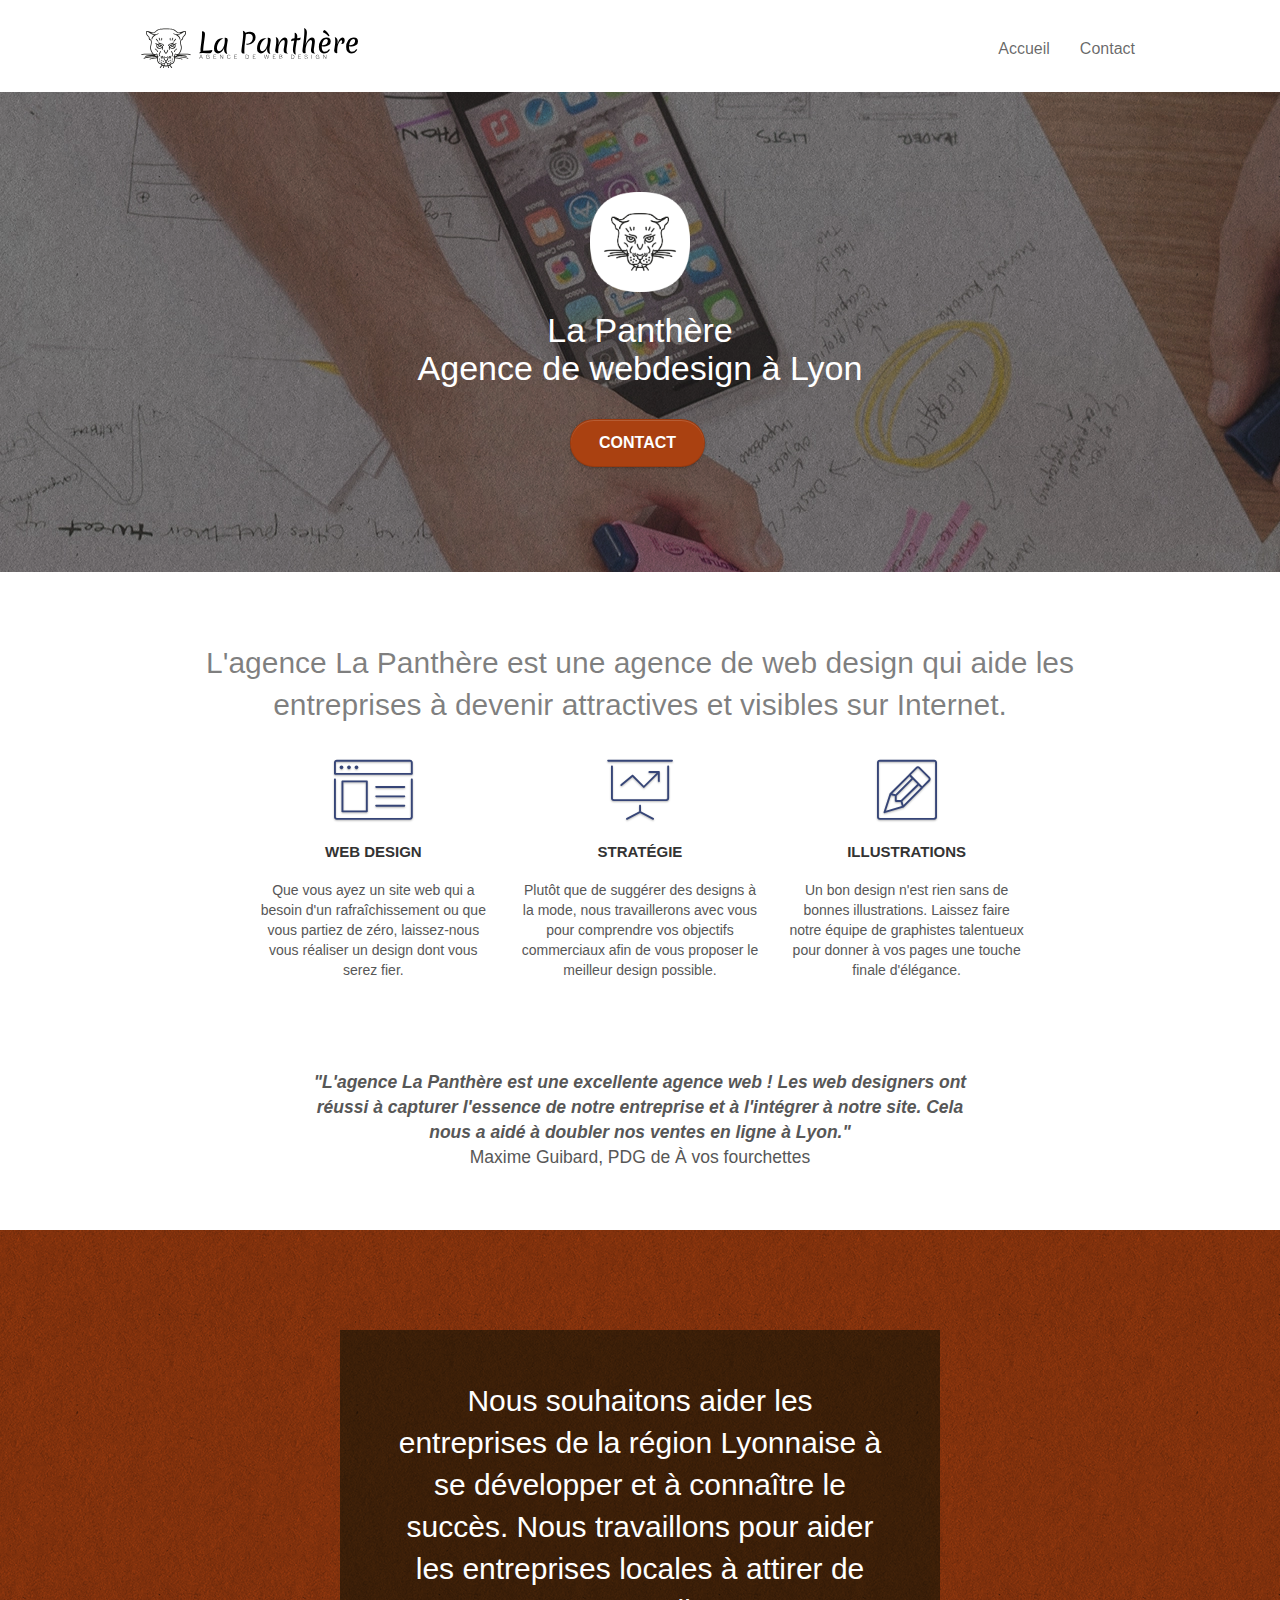
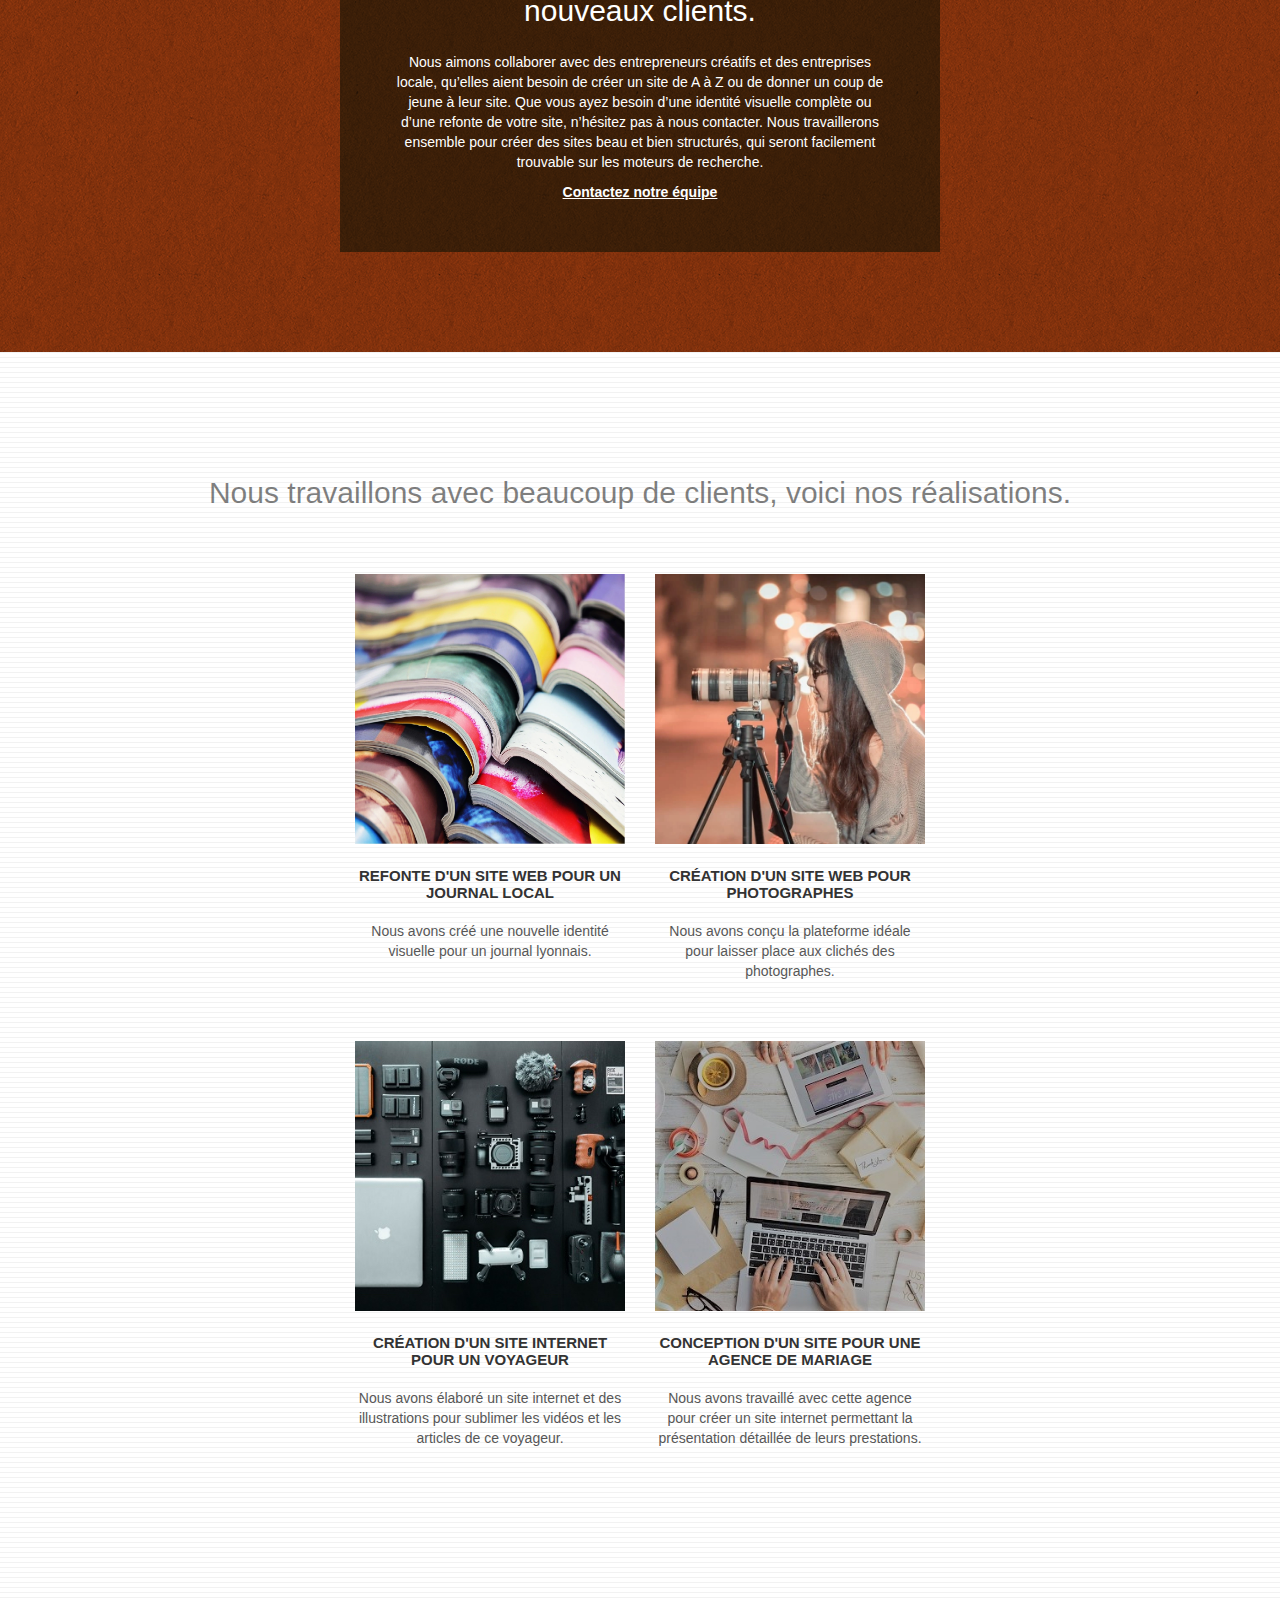
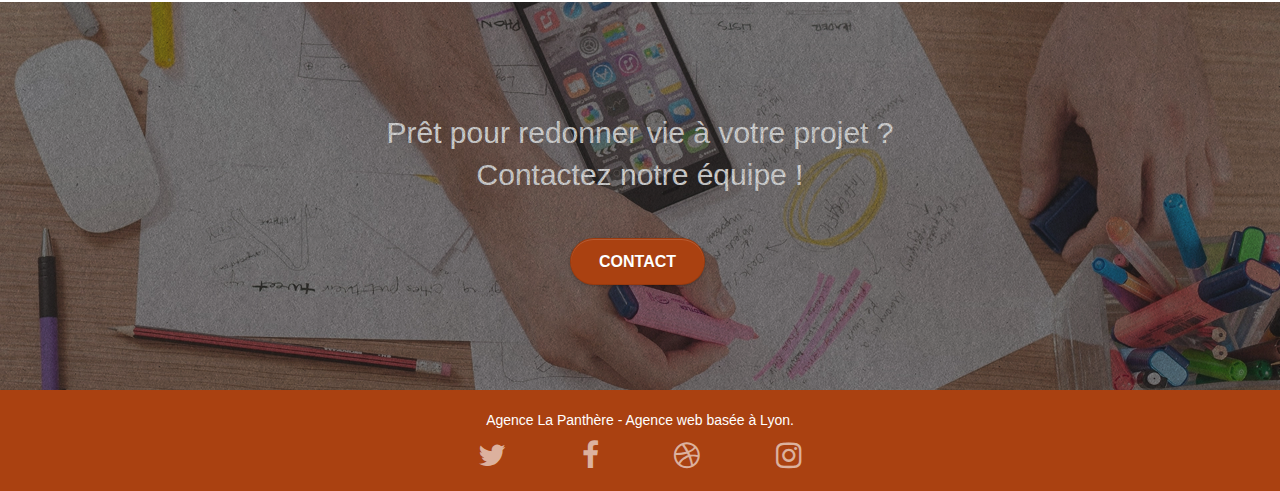
<file: index.html>
<!doctype html>
<html lang="fr">
  <head>
    <meta charset="utf-8">
    <meta name="description" content="Agence de Web Design basée à Lyon qui aide les entreprises à devenir attractives et visible sur Internet.">
    <meta name="viewport" content="width=device-width, initial-scale=1.0, viewport-fit=cover">

    <title>La Panthère - Votre agence de Web Design à Lyon</title>

    <link rel="shortcut icon" type="image/png" href="img/favicon.jpg">
    <link rel="stylesheet" type="text/css" href="./style.css">

    <script src="./js/jquery-2.1.0.js" defer></script>
    <script src="./js/bootstrap.js" defer></script>
    <script src="./js/blocs.js" defer></script>
    <script src="./js/jquery.touchSwipe.js" defer></script>
    <script src="./js/gmaps.js" defer></script>
  </head>

  <body>
  <!-- Principal conteneur -->
  <div class="page-container">

    <!-- header -->
    <header class="bloc bgc-white l-bloc " id="bloc-0">
      <div class="container bloc-sm">
        <nav class="navbar row">
          <div class="navbar-header">
            <a class="navbar-brand" href="index.html"><img src="img/agence-la-panthere-monochrome.svg" alt="La Panthère Logo" height="40"></a>
            <button id="nav-toggle" type="button" class="ui-navbar-toggle navbar-toggle" data-toggle="collapse" data-target=".navbar-1">
              <span class="sr-only">Toggle navigation</span><span class="icon-bar"></span><span class="icon-bar"></span><span class="icon-bar"></span>
            </button>
          </div>
          <div class="collapse navbar-collapse navbar-1 special-dropdown-nav">
            <ul class="site-navigation nav navbar-nav">
              <li><a href="index.html">Accueil</a></li>
              <li><a href="contact.html">Contact</a></li>
            </ul>
          </div>
        </nav>
      </div>
    </header>
    <!-- header END -->

    <!-- section-presentation -->
    <section class="bloc bgc-dark-slate-blue bg-banniere d-bloc bg-t-edge bloc-bg-texture texture-paper b-parallax">
      <div class="container bloc-lg">
        <div class="row tight-width-whitespace">
          <div class="col-sm-12">
            <img src="img/logo.webp" class="center-block image-resize-mode" width="100" alt="Logo La Panthère">
            <h1 class="text-center">La Panthère<br>Agence de webdesign à Lyon</h1>
            <div class="text-center">
              <a href="contact.html" class="btn btn-lg btn-clean btn-rd cta-hero btn-atomic-tangerine" id="cta-hero">Contact</a>
            </div>
          </div>
        </div>
      </div>
    </section>
    <!-- section-presentation END -->

    <!-- section-services -->
    <section class="bloc bgc-white l-bloc" id="bloc-2-services">
      <div class="container bloc-md">
        <div class="row">
          <div class="col-sm-12 text-center">
            <h2>L'agence La Panthère est une agence de web design qui aide les entreprises à devenir attractives et visibles sur Internet.</h2>
          </div>
        </div>
        <div class="row voffset-lg med-width-whitespace">
          <div class="col-sm-4">
            <div class="text-center">
              <span class="et-icon-browser sm-shadow icon-dark-slate-blue icons icon-lg"></span>
            </div>
            <h3 class="mg-md text-center">Web design</h3>
            <p class="text-center">Que vous ayez un site web qui a besoin d'un rafraîchissement ou que vous partiez de zéro, laissez-nous vous réaliser un design dont vous serez fier.</p>
          </div>

          <div class="col-sm-4">
            <div class="text-center">
              <span class="et-icon-presentation sm-shadow icon-dark-slate-blue icons icon-lg"></span>
            </div>
            <h3 class="mg-md text-center">Stratégie</h3>
            <p class="text-center">Plutôt que de suggérer des designs à la mode, nous travaillerons avec vous pour comprendre vos objectifs commerciaux afin de vous proposer le meilleur design possible.</p>
          </div>
          <div class="col-sm-4">
            <div class="text-center">
              <span class="et-icon-edit sm-shadow icon-dark-slate-blue icons icon-lg"></span>
            </div>
            <h3 class="mg-md text-center">Illustrations</h3>
            <p class="text-center">Un bon design n'est rien sans de bonnes illustrations. Laissez faire notre équipe de graphistes talentueux pour donner à vos pages une touche finale d'élégance.</p>
          </div>
        </div>
        <div class="row voffset-lg voffset">
          <div class="col-xs-12 col-md-8 col-md-offset-2 text-center">
            <p class="citation"><i><strong>"L'agence La Panthère est une excellente agence web ! Les web designers ont réussi à capturer l'essence de notre entreprise et à l'intégrer à notre site. Cela nous a aidé à doubler nos ventes en ligne à Lyon."</strong></i><br>Maxime Guibard, PDG de À vos fourchettes</p>
          </div>
        </div>
      </div>
    </section>
    <!-- section-services END -->

    <!-- section-what-i-do -->
    <section class="bloc tc-white bgc-atomic-tangerine bg-presentation d-bloc bloc-bg-texture texture-paper b-parallax" id="bloc-3-what-i-do">
      <div class="container bloc-lg">
        <div class="row tight-width-whitespace black-background">
          <div class="col-sm-12">
            <h2 class="mg-md text-center tc-white">Nous souhaitons aider les entreprises de la région Lyonnaise à se développer et à connaître le succès. Nous travaillons pour aider les entreprises locales à attirer de nouveaux clients.</h2>
            <p class="text-center white">Nous aimons collaborer avec des entrepreneurs créatifs et des entreprises locale, qu’elles aient besoin de créer un site de A à Z ou de donner un coup de jeune à leur site. Que vous ayez besoin d’une identité visuelle complète ou d’une refonte de votre site, n’hésitez pas à nous contacter. Nous travaillerons ensemble pour créer des sites beau et bien structurés, qui seront facilement trouvable sur les moteurs de recherche.</p>
            <p class="text-center"><a class="ltc-white bold-link" href="contact.html">Contactez notre équipe</a></p>
          </div>
        </div>
      </div>
    </section>
    <!-- section-what-i-do END -->

    <!-- section-portfolio -->
    <section class="bloc bgc-white bg-lines-h2-bg bg-repeat l-bloc" id="bloc-4-portfolio">
      <div class="container bloc-lg">
        <div class="row">
          <div class="col-sm-12 text-center">
            <h2>Nous travaillons avec beaucoup de clients, voici nos réalisations.</h2>
          </div>
        </div>
        <div class="row tight-width-whitespace portfolio-row">
          <div class="col-sm-6">
            <a href="#" data-lightbox="img/1.webp" data-gallery-id="gallery-1" data-caption="Refonte d'un site web pour un journal local" data-frame="snapshot-lb"><img src="img/1.webp" alt="image journaux locaux" class="img-responsive portfolio-thumb"></a>
            <h3 class="mg-md text-center">Refonte d'un site web pour un journal local</h3>
            <p class="text-center">Nous avons créé une nouvelle identité visuelle pour un journal lyonnais.</p>
          </div>
          <div class="col-sm-6">
            <a href="#" data-lightbox="img/2.webp" data-gallery-id="gallery-1" data-caption="Création d'un site web pour photographes" data-frame="snapshot-lb"><img src="img/2.webp" class="img-responsive portfolio-thumb" alt="image photographes"></a>
            <h3 class="mg-md text-center">Création d'un site web pour photographes</h3>
            <p class="text-center">Nous avons conçu la plateforme idéale pour laisser place aux clichés des photographes.</p>
          </div>
        </div>
        <div class="row tight-width-whitespace portfolio-row">
          <div class="col-sm-6">
            <a href="#" data-lightbox="img/3.webp" data-gallery-id="gallery-1" data-caption="Création d'un site internet pour un voyageur" data-frame="snapshot-lb"><img src="img/3.webp" class="img-responsive portfolio-thumb" alt="image matériel voyageur"></a>
            <h3 class="mg-md text-center">Création d'un site internet pour un voyageur</h3>
            <p class="text-center">Nous avons élaboré un site internet et des illustrations pour sublimer les vidéos et les articles de ce voyageur.</p>
          </div>
          <div class="col-sm-6">
            <a href="#" data-lightbox="img/4.webp" data-gallery-id="gallery-1" data-caption="Conception d'un site pour une agence de mariage" data-frame="snapshot-lb"><img src="img/4.webp" class="img-responsive portfolio-thumb" alt="image préparation mariage"></a>
            <h3 class="mg-md text-center">Conception d'un site pour une agence de mariage</h3>
            <p class="text-center">Nous avons travaillé avec cette agence pour créer un site internet permettant la présentation détaillée de leurs prestations.</p>
          </div>
        </div>
      </div>
    </section>
    <!-- section-portfolio END -->

    <!-- section-cta -->
    <section class="bloc bgc-dark-slate-blue bg-banniere d-bloc bloc-bg-texture texture-paper" id="bloc-5-cta">
      <div class="container bloc-lg">
        <div class="row">
          <h2 class="mg-md text-center tc-white">Prêt pour redonner vie à votre projet ?<br>Contactez notre équipe !</h2>
          <div class="col-sm-12 text-center">
            <a href="contact.html" class="btn btn-atomic-tangerine btn-clean btn-rd btn-lg cta-hero">Contact</a>
          </div>
        </div>
      </div>
    </section>
    <!-- section-cta END -->

    <!-- Footer -->
    <footer class="bloc bgc-atomic-tangerine d-bloc" id="bloc-8">
      <div class="container bloc-sm">
        <div class="row">
          <div class="col-sm-12">
            <p class="text-center white">Agence La Panthère - Agence web basée à Lyon.</p>
            <div class="social">
              <div class="text-center">
                <a href="index.html" aria-label="link to twitter"><span class="fa fa-twitter icon-md"></span></a>
              </div>
              <div class="text-center">
                <a href="index.html" aria-label="link to facebook"><span class="fa fa-facebook icon-md"></span></a>
              </div>
              <div class="text-center">
                <a href="index.html" aria-label="link to dribbble"><span class="fa fa-dribbble icon-md"></span></a>
              </div>
              <div class="text-center">
                <a href="index.html" aria-label="link to instagram"><span class="fa fa-instagram icon-md"></span></a>
              </div>
            </div>
          </div>
        </div>
      </div>
    </footer>
    <!-- Footer END -->

  </div>
  <!-- Principal conteneur END -->

  </body>
</html>
</file>
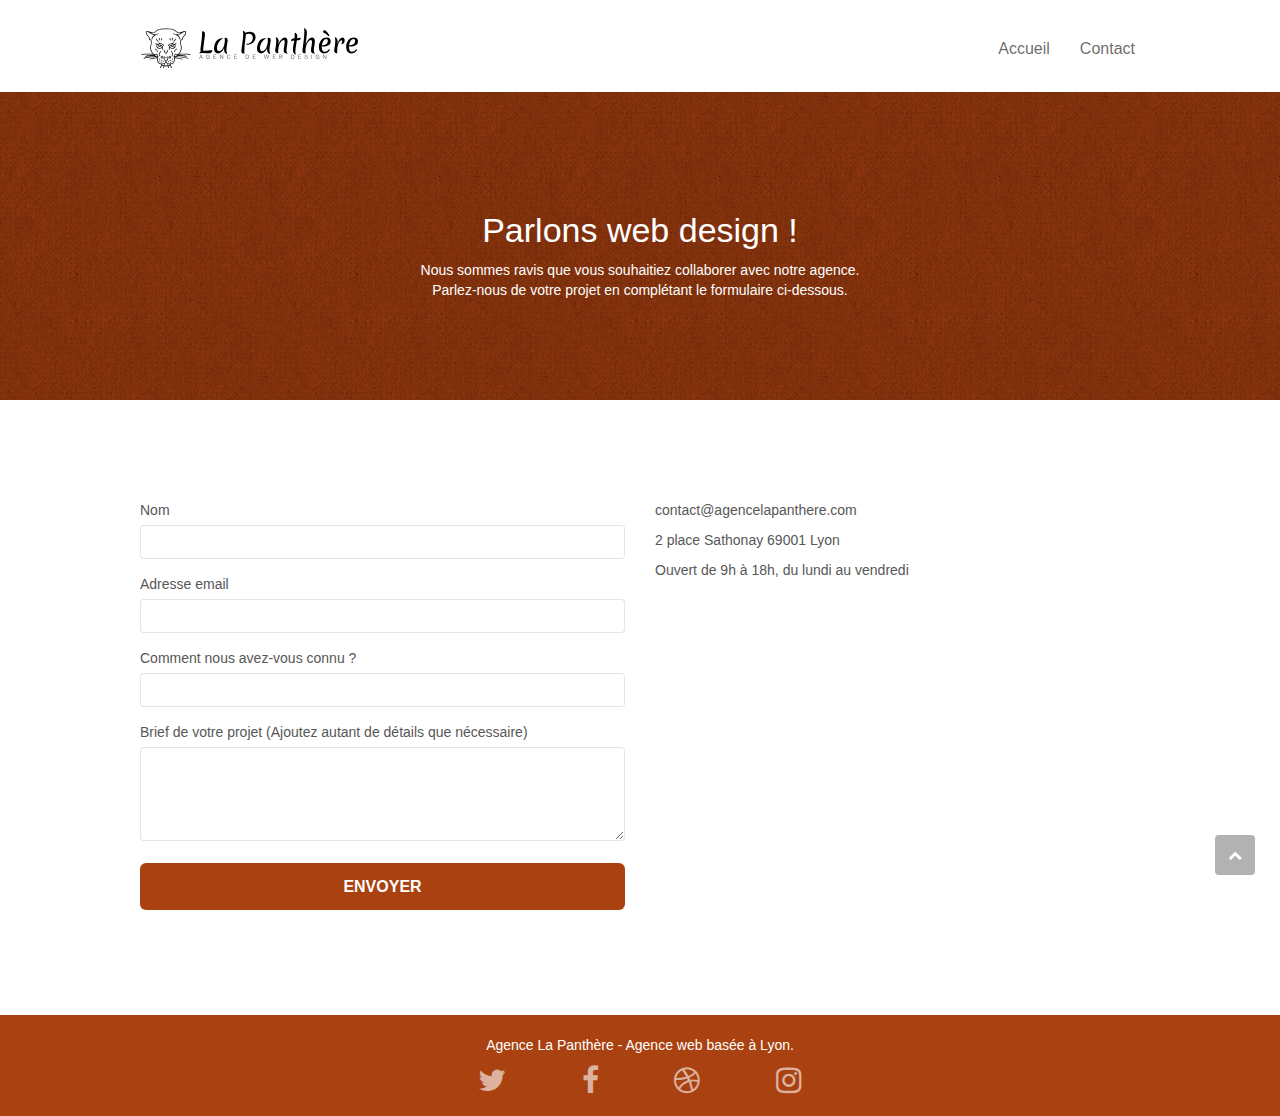
<file: contact.html>
<!doctype html>
<html lang="fr">
  <head>
    <meta charset="utf-8">
    <meta name="description" content="Agence de Web Design qui aide les entreprises à devenir attractives et visible sur Internet.">
    <meta name="viewport" content="width=device-width, initial-scale=1.0, viewport-fit=cover">

    <title>Contact La Panthère</title>

    <link rel="shortcut icon" type="image/png" href="img/favicon.jpg">
    <link rel="stylesheet" type="text/css" href="./style.css">

    <script src="./js/jquery-2.1.0.js" defer></script>
    <script src="./js/bootstrap.js" defer></script>
    <script src="./js/blocs.js" defer></script>
    <script src="./js/jqBootstrapValidation.js" defer></script>
    <script src="./js/formHandler.js" defer></script>
  </head>

  <body>
    <div class="page-container">

      <header class="bloc bgc-white l-bloc" id="bloc-0">
        <div class="container bloc-sm">
          <nav class="navbar row">
            <div class="navbar-header">
              <a class="navbar-brand" href="index.html"><img src="img/agence-la-panthere-monochrome.svg" alt="La Panthère Logo" height="40"></a>
              <button id="nav-toggle" type="button" class="ui-navbar-toggle navbar-toggle" data-toggle="collapse" data-target=".navbar-1">
                <span class="sr-only">Toggle navigation</span><span class="icon-bar"></span><span class="icon-bar"></span><span class="icon-bar"></span>
              </button>
            </div>
            <div class="collapse navbar-collapse navbar-1 special-dropdown-nav">
              <ul class="site-navigation nav navbar-nav">
                <li><a href="index.html">Accueil</a></li>
                <li><a href="contact.html">Contact</a></li>
              </ul>
            </div>
          </nav>
        </div>
      </header>

      <section class="bloc bg-dots-bg bg-repeat bgc-atomic-tangerine d-bloc bloc-bg-texture texture-paper" id="bloc-6">
        <div class="container bloc-lg">
          <div class="row">
            <div class="col-sm-12">
              <h1 class="text-center hero-bloc-text">Parlons web design !</h1>
              <p class="text-center mg-lg tc-white tight-width-whitespace">
                Nous sommes ravis que vous souhaitiez collaborer avec notre agence.<br>
                Parlez-nous de votre projet en complétant le formulaire ci-dessous.
              </p>
            </div>
          </div>
        </div>
      </section>

      <div class="bloc bgc-white l-bloc" id="bloc-7">
        <div class="container bloc-lg">
          <div class="row">
            <div class="col-sm-6">
              <form id="form_1" novalidate data-success-msg="Your message has been sent." data-fail-msg="Sorry it seems that our mail server is not responding, Sorry for the inconvenience!">
                <div class="form-group">
                  <label for="name">Nom</label>
                  <input id="name" class="form-control" required >
                </div>
                <div class="form-group">
                  <label for="email">Adresse email</label>
                  <input id="email" class="form-control" type="email" required >
                </div>
                <div class="form-group">
                  <label for="input_504">Comment nous avez-vous connu ?</label>
                  <input class="form-control" type="email" required id="input_504">
                </div>
                <div class="form-group">
                  <label for="message">Brief de votre projet (Ajoutez autant de détails que nécessaire)</label>
                  <textarea id="message" class="form-control" rows="4" cols="50" required></textarea>
                </div>
                <button class="bloc-button btn btn-lg btn-block cta-hero btn-atomic-tangerine" type="submit">
                  Envoyer
                </button>
              </form>
            </div>
            <div class="col-sm-6">
              <p>contact@agencelapanthere.com</p>
              <p>2 place Sathonay 69001 Lyon</p>
              <p>Ouvert de 9h à 18h, du lundi au vendredi</p>
            </div>
          </div>
        </div>
      </div>

      <a class="bloc-button btn btn-d scrollToTop" onclick="scrollToTarget('1')"><span class="fa fa-chevron-up"></span></a>

    <!-- Footer -->
    <footer class="bloc bgc-atomic-tangerine d-bloc" id="bloc-8">
      <div class="container bloc-sm">
        <div class="row">
          <div class="col-sm-12">
            <p class="text-center white">Agence La Panthère - Agence web basée à Lyon.</p>
            <div class="social">
              <div class="text-center">
                <a href="index.html" aria-label="link to twitter"><span class="fa fa-twitter icon-md"></span></a>
              </div>
              <div class="text-center">
                <a href="index.html" aria-label="link to facebook"><span class="fa fa-facebook icon-md"></span></a>
              </div>
              <div class="text-center">
                <a href="index.html" aria-label="link to dribbble"><span class="fa fa-dribbble icon-md"></span></a>
              </div>
              <div class="text-center">
                <a href="index.html" aria-label="link to instagram"><span class="fa fa-instagram icon-md"></span></a>
              </div>
            </div>
          </div>
        </div>
      </div>
    </footer>
    <!-- Footer END -->

    </div>
  </body>
</html>
</file>
<file: style.css>
@import 'css/index.css';

body {
  margin: 0;
  padding: 0;
  background: #FFF;
  overflow-x: hidden;
  -webkit-font-smoothing: antialiased;
  -moz-osx-font-smoothing: grayscale;
}

h1 {
  color: white;
  font-size: 34px;
}

h2 {
  font-size: 30px;
  line-height: 1.4em;
}

h3 {
  font-size: 15px;
  text-transform: uppercase;
  font-weight: 700;
  color: #333333;
}

a, button {
  transition: all .3s ease-in-out;
  outline: none!important;
}

a:hover {
  text-decoration: none;
  cursor: pointer;
}

p {
  font-size: 14px;
}

p, label, a, .btn {
  font-family: "helvetica";
  font-weight: 400;
  color: #575757;
}

#page-loading-blocs-notifaction {
  position: fixed;
  top: 0;
  bottom: 0;
  width: 100%;
  z-index: 100000;
  background: #FFFFFF url("img/pageload-spinner.gif") no-repeat center center;
}

.bloc {
  width: 100%;
  clear: both;
  background: 50% 50% no-repeat;
  padding: 0 50px;
  -webkit-background-size: cover;
  -moz-background-size: cover;
  -o-background-size: cover;
  background-size: cover;
  position: relative;
}

.bloc .container {
  padding-left: 0;
  padding-right: 0;
}

.bloc-lg {
  padding: 100px 50px;
}

.bloc-md {
  padding: 50px;
}

.bloc-sm {
  padding: 20px 50px;
}

.bg-center,
.bg-l-edge,
.bg-r-edge,
.bg-t-edge,
.bg-b-edge,
.bg-tl-edge,
.bg-bl-edge,
.bg-tr-edge,
.bg-br-edge,
.bg-repeat {
  -webkit-background-size: auto!important;
  -moz-background-size: auto!important;
  -o-background-size: auto!important;
  background-size: auto!important;
}

.bg-repeat {
  background: repeat;
}

.bg-t-edge {
  background: top no-repeat;
}

.bloc-bg-texture::before {
  content: "";
  background-size: 2px 2px;
  position: absolute;
  top: 0;
  bottom: 0;
  left: 0;
  right: 0;
}

.texture-paper::before {
  background: url("img/texture-paper.webp");
  background-size: 280px 280px;
}

.b-parallax {
  background-attachment: fixed;
}

.d-bloc {
  color: rgba(255, 255, 255, .7);
}

.d-bloc button:hover {
  color: rgba(255, 255, 255, .9);
}

.d-bloc .icon-round,
.d-bloc .icon-square,
.d-bloc .icon-rounded,
.d-bloc .icon-semi-rounded-a,
.d-bloc .icon-semi-rounded-b {
  border-color: rgba(255, 255, 255, .9);
}

.d-bloc .divider-h span {
  border-color: rgba(255, 255, 255, .2);
}

.d-bloc .a-btn,
.d-bloc .navbar a,
.d-bloc .navbar-brand,
.d-bloc a .icon-sm,
.d-bloc a .icon-md,
.d-bloc a .icon-lg,
.d-bloc a .icon-xl,
.d-bloc h1 a,
.d-bloc h2 a,
.d-bloc h3 a,
.d-bloc h4 a,
.d-bloc h5 a,
.d-bloc h6 a,
.d-bloc p a {
  color: rgba(255, 255, 255, .6);
}

.d-bloc .a-btn:hover,
.d-bloc .navbar a:hover,
.d-bloc .navbar-brand:hover,
.d-bloc a:hover .icon-sm,
.d-bloc a:hover .icon-md,
.d-bloc a:hover .icon-lg,
.d-bloc a:hover .icon-xl,
.d-bloc h1 a:hover,
.d-bloc h2 a:hover,
.d-bloc h3 a:hover,
.d-bloc h4 a:hover,
.d-bloc h5 a:hover,
.d-bloc h6 a:hover,
.d-bloc p a:hover {
  color: rgba(255, 255, 255, 1);
}

.d-bloc .navbar-toggle .icon-bar {
  background: rgba(255, 255, 255, 1);
}

.d-bloc .btn-wire,
.d-bloc .btn-wire:hover {
  color: rgba(255, 255, 255, 1);
  border-color: rgba(255, 255, 255, 1);
}

.d-bloc .panel {
  color: rgba(0, 0, 0, .5);
}

.d-bloc .panel button:hover {
  color: rgba(0, 0, 0, .7);
}

.d-bloc .panel icon {
  border-color: rgba(0, 0, 0, .7);
}

.d-bloc .panel .divider-h span {
  border-color: rgba(0, 0, 0, .1);
}

.d-bloc .panel .a-btn {
  color: rgba(0, 0, 0, .6);
}

.d-bloc .panel .a-btn:hover {
  color: rgba(0, 0, 0, 1);
}

.d-bloc .panel .btn-wire,
.d-bloc .panel .btn-wire:hover {
  color: rgba(0, 0, 0, .7);
  border-color: rgba(0, 0, 0, .3);
}

.d-bloc .panel,
.l-bloc {
  color: rgba(0, 0, 0, .5);
}

.d-bloc .panel button:hover,
.l-bloc button:hover {
  color: rgba(0, 0, 0, .7);
}

.l-bloc .icon-round,
.l-bloc .icon-square,
.l-bloc .icon-rounded,
.l-bloc .icon-semi-rounded-a,
.l-bloc .icon-semi-rounded-b {
  border-color: rgba(0, 0, 0, .7);
}

.d-bloc .panel .divider-h span,
.l-bloc .divider-h span {
  border-color: rgba(0, 0, 0, .1);
}

.d-bloc .panel .a-btn,
.l-bloc .a-btn,
.l-bloc .navbar a,
.l-bloc .navbar-brand,
.l-bloc a .icon-sm,
.l-bloc a .icon-md,
.l-bloc a .icon-lg,
.l-bloc a .icon-xl,
.l-bloc h1 a,
.l-bloc h2 a,
.l-bloc h3 a,
.l-bloc h4 a,
.l-bloc h5 a,
.l-bloc h6 a,
.l-bloc p a {
  color: rgba(0, 0, 0, .6);
}

.d-bloc .panel .a-btn:hover,
.l-bloc .a-btn:hover,
.l-bloc .navbar a:hover,
.l-bloc .navbar-brand:hover,
.l-bloc a:hover .icon-sm,
.l-bloc a:hover .icon-md,
.l-bloc a:hover .icon-lg,
.l-bloc a:hover .icon-xl,
.l-bloc h1 a:hover,
.l-bloc h2 a:hover,
.l-bloc h3 a:hover,
.l-bloc h4 a:hover,
.l-bloc h5 a:hover,
.l-bloc h6 a:hover,
.l-bloc p a:hover {
  color: rgba(0, 0, 0, 1);
}

.l-bloc .navbar-toggle .icon-bar {
  color: rgba(0, 0, 0, .6);
}

.d-bloc .panel .btn-wire,
.d-bloc .panel .btn-wire:hover,
.l-bloc .btn-wire,
.l-bloc .btn-wire:hover {
  color: rgba(0, 0, 0, .7);
  border-color: rgba(0, 0, 0, .3);
}

.voffset {
  margin-top: 30px;
}

.voffset-lg {
  margin-top: 80px;
}

.row-no-gutters {
  margin-right: 0;
  margin-left: 0;
}

.row.row-no-gutters > [class^="col-"],
.row.row-no-gutters > [class*=" col-"] {
  padding-right: 0;
  padding-left: 0;
}

.navbar {
  margin-bottom: 0;
  z-index: 1;
}

.navbar-brand {
  height: auto;
  padding: 3px 15px;
  font-size: 25px;
  font-weight: normal;
  font-weight: 600;
  line-height: 44px;
}

.navbar-brand img {
  max-height: 200px;
  margin: 0 5px 0 0;
  display: inline;
}

.navbar-brand img[src$=svg] {
  min-width: 100px;
}

.nav-center .navbar-brand img {
  margin: 0;
}

.navbar .nav {
  padding-top: 2px;
  margin-right: -16px;
  float: right;
  z-index: 1;
}

.nav > li {
  float: left;
  margin-top: 4px;
  font-size: 16px;
}

.navbar-nav .open .dropdown-menu > li > a {
  text-align: inherit;
}

.nav > li a:hover,
.nav > li a:focus {
  background: transparent;
}

.navbar-toggle {
  margin: 10px 10px 0 0;
  border: 0px;
}

.navbar-toggle:hover {
  background: transparent!important;
}

.navbar-toggle .icon-bar {
  background-color: rgba(0, 0, 0, .5);
  width: 26px;
}

.nav-invert .navbar .nav {
  float: left;
}

.nav-invert .navbar-header,
.nav-invert .navbar-brand {
  float: right;
  position: relative;
  z-index: 2;
}

@media (min-width: 768px) {
  .site-navigation {
    position: absolute;
    top: 50%;
    right: 20px;
    transform: translate(0, -50%);
    -webkit-transform: translateY(-50%);
  }
  .nav > li .dropdown-menu a,
  .nav > li .dropdown-menu a:hover {
    color: #484848;
  }
  .nav-invert .site-navigation {
    left: 0;
    right: 0;
  }
  .nav-center {
    text-align: center;
  }
  .nav-center .navbar-header {
    width: 100%;
  }
  .nav-center .navbar-header,
  .nav-center .navbar-brand,
  .nav-center .nav > li {
    float: none;
    display: inline-block;
  }
  .nav-center .site-navigation {
    position: relative;
    width: 100%;
    right: 0;
    margin-right: 0px;
    margin-top: 20px;
  }
  .nav-center.mini-nav .navbar-toggle {
    float: none;
    margin: 10px auto 0;
  }
}

.nav > li > .dropdown a {
  background: none!important;
  display: block;
  padding: 14px 15px;
}

nav .caret {
  margin: 0 5px;
}

.dropdown-menu .dropdown-menu {
  top: -8px;
  left: 100%;
}

.dropdown-menu .dropmenu-flow-right {
  top: 100%;
  left: 0;
  margin-left: -1px;
  border-top-left-radius: 0;
  border-top-right-radius: 0;
}

.dropdown-menu .dropdown span {
  border: 4px solid black;
  border-top-color: transparent;
  border-right-color: transparent;
  border-bottom-color: transparent;
  margin: 6px -5px 0 0!important;
  float: right;
}

.mg-md {
margin-top: 10px;
margin-bottom: 20px;
}

.mg-lg {
  margin-top: 10px;
  margin-bottom: 40px;
}

.btn {
  margin: 0 5px 5px 0;
}

.btn.pull-right {
  margin: 0 0 5px 5px;
}

.btn-d,
.btn-d:hover,
.btn-d:focus {
  color: #FFF;
  background: rgba(0, 0, 0, .3);
}

button {
  outline: none!important;
}

.btn-rd {
  border-radius: 40px;
}

.btn-clean {
  border: 1px solid rgba(0, 0, 0, .08);
  border-bottom-color: rgba(0, 0, 0, .1);
  text-shadow: 0 1px 0 rgba(0, 0, 1, .1);
  box-shadow: 0 1px 3px rgba(0, 0, 1, .25), inset 0 1px 0 0 rgba(255, 255, 255, .15);
}

.icon-md {
  font-size: 30px!important;
}

.icon-lg {
  font-size: 60px!important;
}

.sm-shadow {
  text-shadow: 0 1px 2px rgba(0, 0, 0, .3);
}

.panel-sq,
.panel-sq .panel-heading,
.panel-sq .panel-footer {
  border-radius: 0;
}

.panel-rd {
  border-radius: 30px;
}

.panel-rd .panel-heading {
  border-radius: 29px 29px 0 0;
}

.panel-rd .panel-footer {
  border-radius: 0 0 29px 29px;
}

.form-control {
  border-color: rgba(0, 0, 0, .1);
  box-shadow: none;
}

.scrollToTop {
  width: 40px;
  height: 40px;
  position: fixed;
  bottom: 20px;
  right: 20px;
  z-index: 500;
  transition: all .3s ease-in-out;
}

.scrollToTop span {
  margin-top: 6px;
}

.showScrollTop {
  font-size: 14px;
  opacity: 1;
}

a[data-lightbox] {
  position: relative;
  display: block;
  text-align: center;
}

a[data-lightbox]:hover::before {
  content: "+";
  font-family: "HelveticaNeue-Light", "Helvetica Neue Light", "Helvetica Neue", Helvetica, Arial;
  font-size: 32px;
  width: 50px;
  height: 50px;
  margin-left: -25px;
  border-radius: 50%;
  background: rgba(0, 0, 0, .6);
  color: #FFF;
  font-weight: 100;
  z-index: 1;
  position: absolute;
  top: 50%;
  transform: translateY(-50%);
  -webkit-transform: translateY(-50%);
}

a[data-lightbox]:hover img {
  opacity: 0.6;
  -webkit-animation-fill-mode: none;
  animation-fill-mode: none;
}

#lightbox-modal {
  display: flex;
  align-items: center;
}

#lightbox-modal .modal-dialog {
  width: 90%;
  max-width: 900px;
  margin: 0 auto 0;
}

#lightbox-modal .modal-dialog img {
  max-height: 90vh;
  margin: 0 auto;
}

.lightbox-caption {
  padding: 20px;
  color: #FFF;
  background: rgba(0, 0, 0, .5);
  position: absolute;
  left: 15px;
  right: 15px;
  bottom: 5px;
}

.close-lightbox {
  color: #FFF;
  font-size: 30px;
  position: absolute;
  top: 20px;
  right: 20px;
  z-index: 20;
  background: rgba(0, 0, 0, .5);
  border: none;
  line-height: 30px;
  padding: 0 9px 5px;
  opacity: 0.3;
}

.close-lightbox:hover,
.next-lightbox:hover,
.prev-lightbox:hover {
  opacity: 1.0;
  color: #FFF;
}

.next-lightbox,
.prev-lightbox {
  font-size: 20px;
  color: rgba(255, 255, 255, .9);
  background: rgba(0, 0, 0, .5);
  transition: all .2s ease-in-out;
  position: absolute;
  top: 45%;
  z-index: 1;
  opacity: 0.4;
}

.next-lightbox {
  padding: 6px 8px 1px 13px;
  right: 25px;
}

.prev-lightbox {
  padding: 6px 13px 1px 10px;
  left: 25px;
}

.snapshot-lb .modal-body {
  padding-bottom: 45px;
}

.snapshot-lb .lightbox-caption {
  padding: 0;
  color: rgba(0, 0, 0, .5);
  background: none;
}

.container {
  max-width: 1000px;
}

.statement-bloc-text {
  line-height: 26px;
  font-style: italic;
  font-size: 20px;
  text-align: center;
  font-weight: lighter;
  max-width: 520px;
  margin: auto auto auto auto;
}

.tight-width-whitespace {
  max-width: 600px;
  margin: auto;
}

.cta-hero {
  margin-top: 22px;
  color: #FFFFFF!important;
  text-transform: uppercase;
  padding: 12px 28px 12px 28px;
  font-size: 16px;
  font-weight: 700;
}

.social {
  max-width: 400px;
  margin: auto;
  display: flex;
  justify-content: space-around;
}

.citation {
  font-size: 1.25em;
}

.med-width-whitespace {
  max-width: 800px;
  margin: auto;
  box-shadow: 0px 0px 0px #000000;
}

.icons {
  margin-bottom: 14px;
  margin-top: 24px;
}

.white {
  color: #FFFFFF!important;
}

.portfolio-thumb {
  margin-bottom: 24px;
  width: 100%;
}

.portfolio-row {
  margin-bottom: 44px;
  margin-top: 50px;
}

.avatar {
  box-shadow: 0px 4px 9px rgba(0, 0, 0, 0.3);
}

.black-background {
  background-color: rgb(40 32 8 / 70%);
  padding: 40px 40px 40px 40px;
}

.bold-link {
  font-weight: 900;
  text-decoration: underline!important;
}

.bgc-white {
  background-color: #FFFFFF;
}

.bgc-dark-slate-blue {
  background-color: #364577;
}

.bgc-atomic-tangerine {
  background-color: #aa4111;
}

.tc-white {
  color: white !important;
}

.btn-atomic-tangerine {
  background: #aa4111;
  color: #FFFFFF!important;
}

.btn-atomic-tangerine:hover {
  background: #c27956!important;
  color: #FFFFFF!important;
}

.ltc-white {
  color: #FFFFFF!important;
}

.ltc-white:hover {
  color: #cccccc!important;
}

.ltc-atomic-tangerine {
  color: #aa4111!important;
}

.ltc-atomic-tangerine:hover {
  color: #c27956!important;
}

.icon-dark-slate-blue {
  color: #364577!important;
  border-color: #364577!important;
}

.bg-dots-bg {
  background-image: url("img/dots-bg.webp");
}

.bg-lines-h2-bg {
  background-image: url("img/lines-h2-bg.webp");
}

.bg-banniere {
  background-image: url("img/agence-la-panthere.webp");
}

.bg-presentation {
  background-image: url("img/image-de-presentation.webp");
}

@media (max-width: 1024px) {
  .bloc {
    padding-left: 20px;
    padding-right: 20px;
  }
  .bloc.full-width-bloc,
  .bloc-tile-2.full-width-bloc .container,
  .bloc-tile-3.full-width-bloc .container,
  .bloc-tile-4.full-width-bloc .container {
    padding-left: 0;
    padding-right: 0;
  }
}

@media (max-width: 992px) and (min-width: 768px) {
  .navbar .nav {
    max-width: 80%
  }
  .nav-center.navbar .nav {
    max-width: 100%
  }
}

@media only screen and (min-width: 768px) and (max-width: 1024px) and (orientation: landscape) {
  .b-parallax {
    background-attachment: scroll;
  }
}

@media only screen and (min-width: 1024px) and (max-width: 1366px) and (-webkit-min-device-pixel-ratio: 1.5) {
  .b-parallax {
    background-attachment: scroll;
  }
}

@media (max-width: 991px) {
  .container {
    width: 100%;
  }
  .b-parallax {
    background-attachment: scroll;
  }
  .page-container,
  #hero-bloc {
    overflow-x: hidden;
    position: relative;
  }

  .bloc-group,
  .bloc-group .bloc {
    display: block;
    width: 100%;
  }
  .bloc-fill-screen .fill-bloc-top-edge,
  .bloc-fill-screen .fill-bloc-bottom-edge {
    padding: 0 20px;
  }
}

@media (max-width: 767px) {
  h1 {
    font-size: 28px;
  }

  h2 {
    font-size: 26px;
  }

  .page-container {
    overflow-x: hidden;
    position: relative;
  }

  h1, h2, h3, h4, h5, h6, p, #disqus_thread {
    padding-left: 10px!important;
    padding-right: 10px!important;
  }

  .b-parallax {
    background-attachment: scroll;
  }

  .navbar .nav {
    padding-top: 0;
    border-top: 1px solid rgba(0, 0, 0, .2);
    float: none!important;
  }

  .navbar.row {
    margin-left: 0;
    margin-right: 0;
  }

  .site-navigation {
    position: inherit;
    transform: none;
    -webkit-transform: none;
    -ms-transform: none;
  }

  .nav > li {
    margin-top: 0;
    border-bottom: 1px solid rgba(0, 0, 0, .1);
    background: rgba(0, 0, 0, .05);
    text-align: left;
    padding-left: 15px;
    width: 100%;
  }

  .nav > li:hover {
    background: rgba(0, 0, 0, .08);
  }

  .dropdown .dropdown a .caret {
    float: none;
    margin: 5px 0 0 10px!important;
    border: 4px solid black;
    border-bottom-color: transparent;
    border-right-color: transparent;
    border-left-color: transparent;
  }

  #hero-bloc .navbar .nav {
    background: rgba(0, 0, 0, .8);
  }

  #hero-bloc .navbar .nav a {
    color: rgba(255, 255, 255, .6);
  }

  .hero {
    padding: 50px 0;
  }

  .hero-nav {
    left: -1px;
    right: -1px;
  }

  .navbar-collapse {
    padding: 0;
    overflow-x: hidden;
    -webkit-box-shadow: none;
    box-shadow: none;
  }

  .navbar-brand img {
    max-height: 40px;
    width: auto;
  }

  .nav-invert .navbar-header {
    float: none;
    width: 100%;
  }

  .nav-invert .navbar-toggle {
    float: left;
    margin-left: 10px;
  }

  .bloc {
    padding-left: 0;
    padding-right: 0;
  }

  .bloc-xxl, .bloc-xl, .bloc-lg {
    padding: 40px 0;
  }

  .bloc-sm, .bloc-md {
    padding-left: 0;
    padding-right: 0;
  }

  .bloc-tile-2 .container,
  .bloc-tile-3 .container,
  .bloc-tile-4 .container,
  .bloc-fill-screen .fill-bloc-top-edge,
  .bloc-fill-screen .fill-bloc-bottom-edge {
    padding-left: 0;
    padding-right: 0;
  }

  .a-block {
    padding: 0 10px;
  }

  .btn-dwn {
    display: none;
  }

  .voffset {
    margin-top: 5px;
  }

  .voffset-md {
    margin-top: 20px;
  }

  .voffset-lg {
    margin-top: 30px;
  }

  form {
    padding: 5px;
  }

  .close-lightbox {
    display: inline-block;
  }

  .blocsapp-device-iphone5 {
    background-size: 216px 425px;
    padding-top: 60px;
    width: 216px;
    height: 425px;
  }

  .blocsapp-device-iphone5 img {
    width: 180px;
    height: 320px;
  }
}

@media (max-width: 400px) {
  .bloc {
    padding-left: 0;
    padding-right: 0;
  }
}

@media (max-width: 767px) {
  .bloc-mob-center-text {
    text-align: center;
  }
}
</file>
